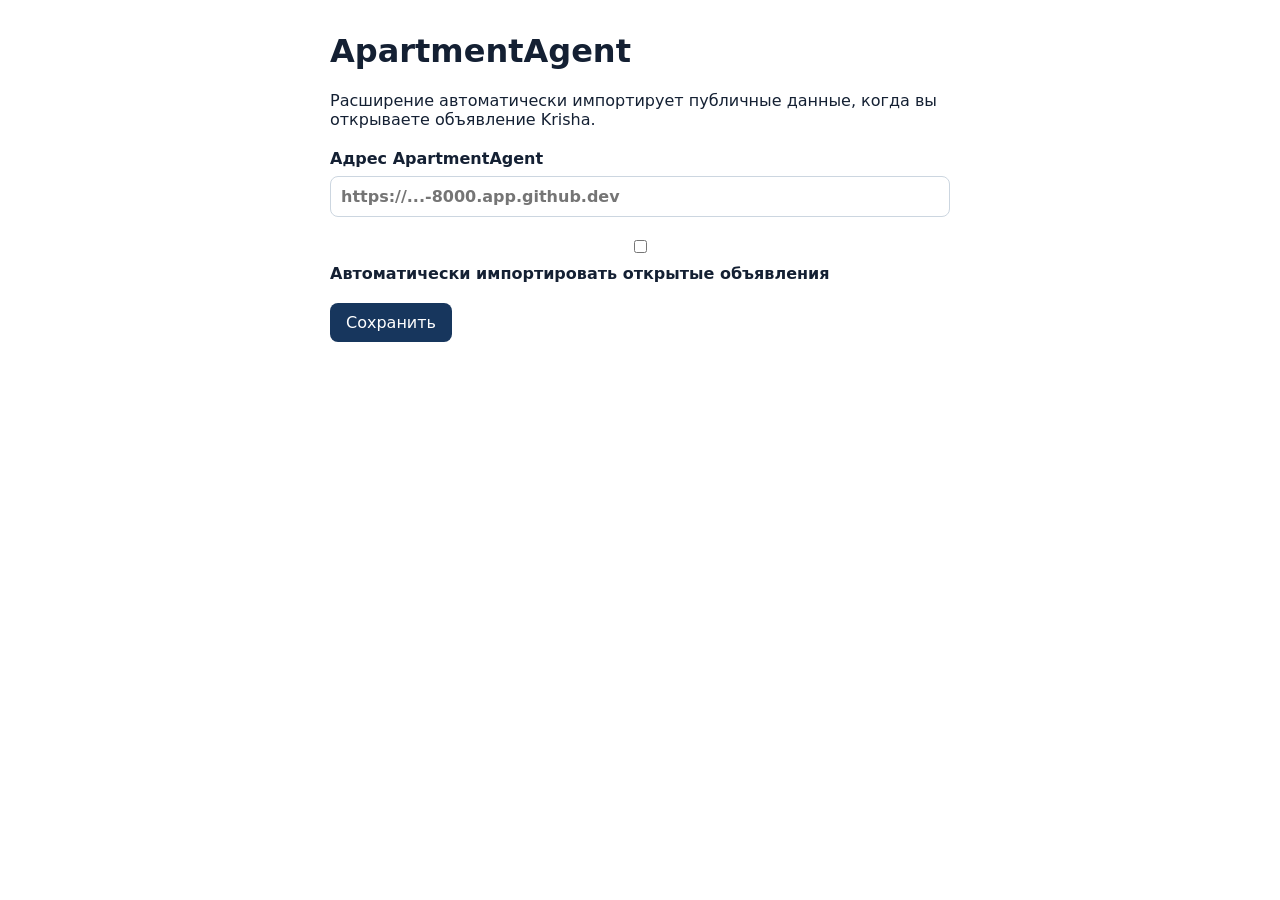
<file: browser-extension/options.html>
<!doctype html>
<html lang="ru">
<head>
  <meta charset="utf-8">
  <meta name="viewport" content="width=device-width, initial-scale=1">
  <title>ApartmentAgent — настройки</title>
  <style>
    body{font:16px system-ui,sans-serif;max-width:620px;margin:32px auto;padding:0 18px;color:#142033}
    label{display:grid;gap:8px;margin:20px 0;font-weight:600}
    input{font:inherit;padding:10px;border:1px solid #ccd6e0;border-radius:8px}
    button{font:inherit;padding:10px 16px;border:0;border-radius:8px;background:#17365d;color:white}
    #message{min-height:24px;color:#126b4d}
  </style>
</head>
<body>
  <h1>ApartmentAgent</h1>
  <p>Расширение автоматически импортирует публичные данные, когда вы открываете объявление Krisha.</p>
  <label>Адрес ApartmentAgent
    <input id="apiOrigin" type="url" placeholder="https://...-8000.app.github.dev">
  </label>
  <label><input id="enabled" type="checkbox"> Автоматически импортировать открытые объявления</label>
  <button id="save" type="button">Сохранить</button>
  <p id="message" aria-live="polite"></p>
  <script src="options.js"></script>
</body>
</html>
</file>
